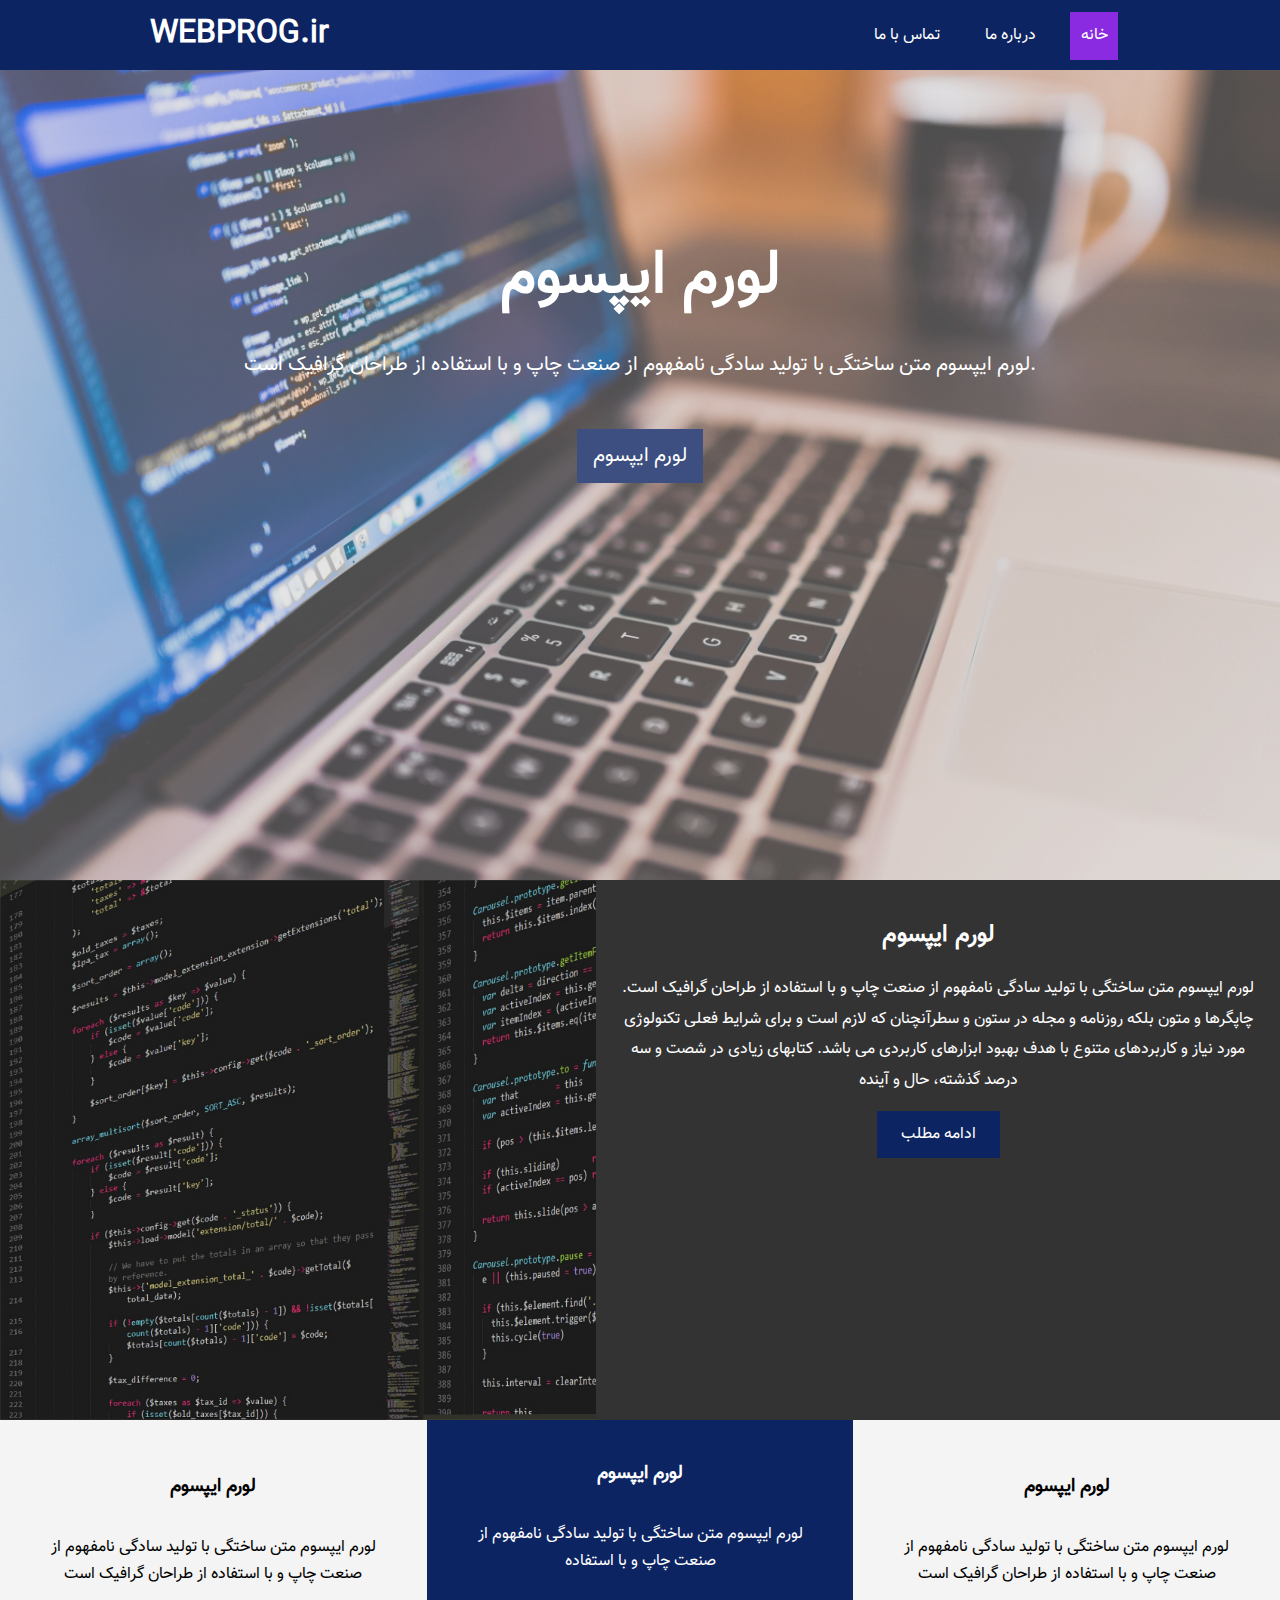
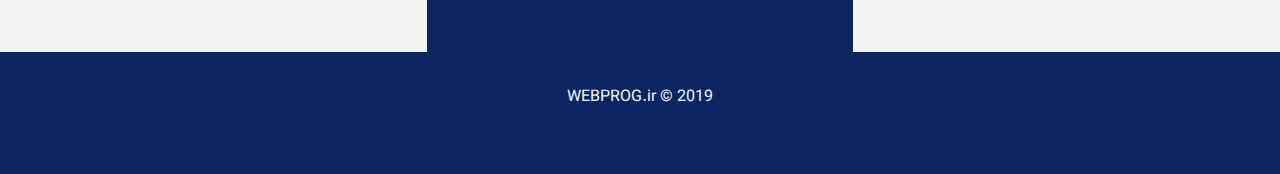
<file: html,css-responsive/html/home.html>
<!DOCTYPE html>
<html lang="en">
<head>
    <meta charset="UTF-8">
    <meta http-equiv="X-UA-Compatible" content="IE=edge">
    <meta name="viewport" content="width=device-width, initial-scale=1.0">
    <link
    rel="stylesheet"
    href="https://use.fontawesome.com/releases/v5.8.2/css/all.css"
    integrity="sha384-oS3vJWv+0UjzBfQzYUhtDYW+Pj2yciDJxpsK1OYPAYjqT085Qq/1cq5FLXAZQ7Ay"
    crossorigin="anonymous"
    />
    <link rel="stylesheet" href="../css/home.css"/>
    <link rel="stylesheet" media="screen and (max-width:580px)" href="../css/mobile-580.css"/>
    <link rel="stylesheet" media="screen and (max-width:768px)" href="../css/mobile768.css"/>
    <link rel="stylesheet" media="screen and (max-width:1100px)" href="../css/tablet1100.css"/>
    <title>Html , Css| Welcome</title>
    </head>
<body>
    <nav id="nav1" class="bg-light">
        <h1><a href="../html/home.html">WEBPROG.ir</a></h1>
        <div>
            <ul id="list"class="">
                <li><a  class="current" href="../html/home.html">خانه</a></li>
                <li><a href="../html/about.html">درباره ما</a></li>
                <li><a href="../html/tamas.html">تماس با ما</a></li>
            </ul>
        </div>
    </nav>
    <section id="showcase" class="p-2 ">
        <div >
            <h1 class="font-header">لورم ایپسوم</h1>
            <p class="font-para">لورم ایپسوم متن ساختگی با تولید سادگی نامفهوم از
                 صنعت چاپ و با استفاده از طراحان گرافیک است. </p>
            <div class="font-para"><a href="../html/about.html">لورم ایپسوم</a></div>
        </div>


    </section>

    <section id="section1" class="bg-dark">
        <div id="bg">
        <div class="img"></div>
        <div class="content-1 p-3">
            <h2>لورم ایپسوم</h2>
            <p>
                لورم ایپسوم متن ساختگی با تولید سادگی نامفهوم
                 از صنعت چاپ و با استفاده از طراحان گرافیک است. 
                چاپگرها و متون بلکه روزنامه و مجله در ستون و
                 سطرآنچنان که لازم است و برای شرایط فعلی تکنولوژی
                 مورد نیاز و کاربردهای متنوع با هدف بهبود
                                ابزارهای کاربردی می باشد. کتابهای زیادی
                 در شصت و سه درصد گذشته، حال و آینده</p>
            <div><a href="../html/about.html"> ادامه مطلب</a></div>
        </div></div>
    </section>
    <footer>
        <div id="features">
            <div class="fe-1">
                <i class="fas fa-code fa-3x p-5"></i>
                <h3 class="p-4">لورم ایپسوم</h3> 
                <p>لورم ایپسوم متن ساختگی با تولید سادگی نامفهوم از صنعت چاپ و
                     با استفاده از طراحان گرافیک است</p>
            </div>
            
            <div class="fe-1 foo">
                <i class="fas fa-laptop-code fa-3x"></i>
                <h3 class="p-4">لورم ایپسوم</h3>
                <p >لورم ایپسوم متن ساختگی
                     با تولید سادگی نامفهوم از صنعت چاپ و با استفاده</p>
            </div>

        
            <div class="fe-1 ">
                <i class="fas fa-database fa-3x p-5"></i>
                <h3 class="p-4">لورم ایپسوم</h3> 
                <p>لورم ایپسوم متن ساختگی با تولید سادگی نامفهوم از صنعت چاپ و
                     با استفاده از طراحان گرافیک است</p>
            </div>
            
        </div>

    </footer>
    <footer>
        <p class="bg-primery" id="About-foo">WEBPROG.ir &copy; 2019</p>
    </footer>

    </body>
</html>
</file>
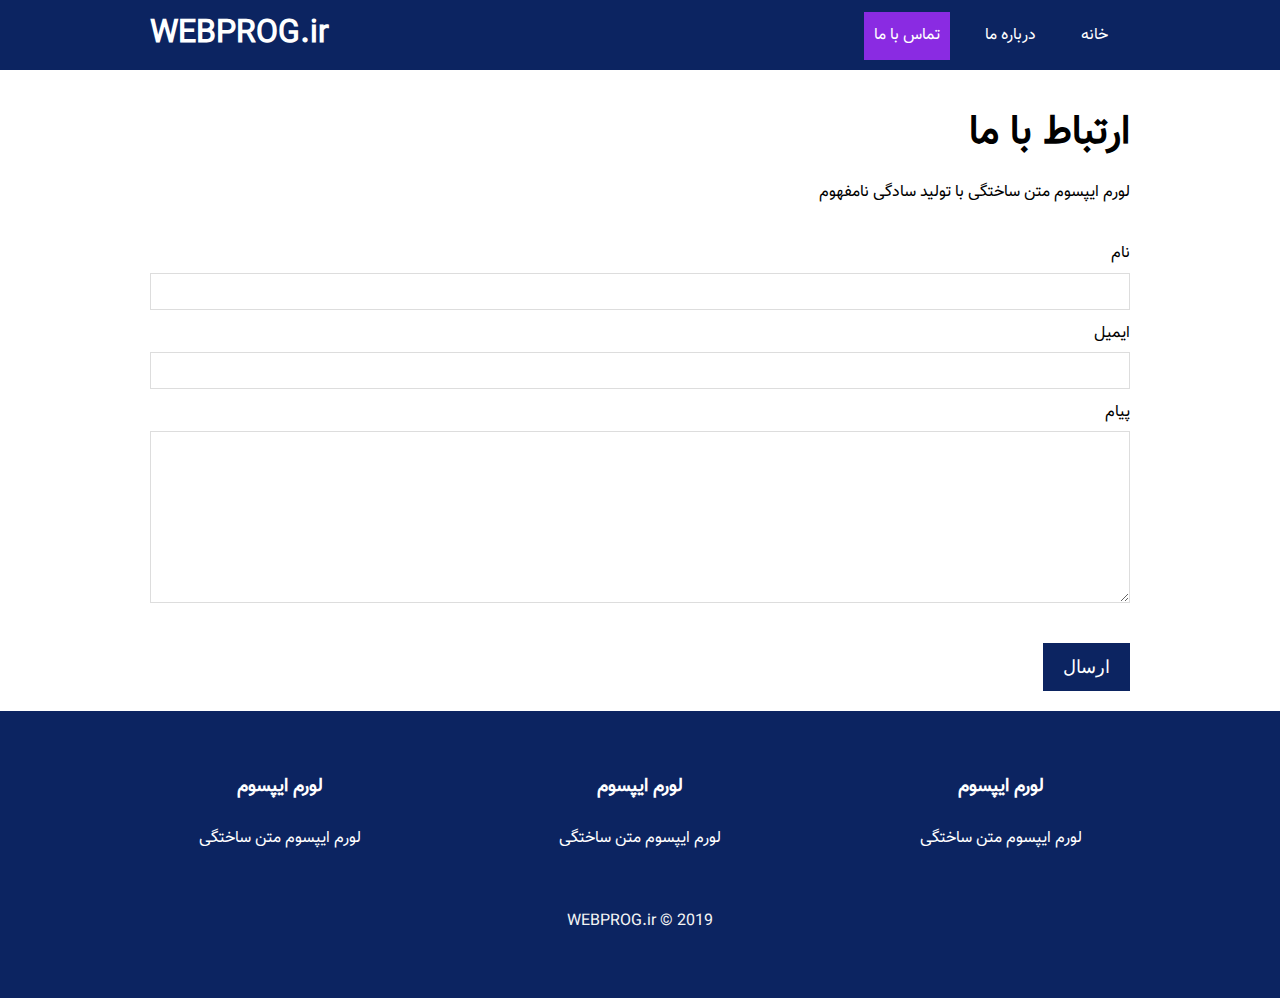
<file: html,css-responsive/html/tamas.html>
<!DOCTYPE html>
<html lang="en">
  <head>
    <meta charset="UTF-8" />
    <meta http-equiv="X-UA-Compatible" content="IE=edge" />
    <meta name="viewport" content="width=device-width, initial-scale=1.0" />
    <title>Contact</title>
    <link
    rel="stylesheet"
    href="https://use.fontawesome.com/releases/v5.8.2/css/all.css"
    integrity="sha384-oS3vJWv+0UjzBfQzYUhtDYW+Pj2yciDJxpsK1OYPAYjqT085Qq/1cq5FLXAZQ7Ay"
    crossorigin="anonymous"
  />
    <link rel="stylesheet" href="../css/home.css" />
    <link rel="stylesheet" media="screen and (max-width:768px)" href="../css/mobile768.css"/>
    <link rel="stylesheet" media="screen and (max-width:580px)" href="../css/mobile-580.css"/>
    <link rel="stylesheet" media="screen and (max-width:1100px)" href="../css/tablet1100.css"/>


  </head>
  <body>
    <nav id="nav1" class="bg-light">
      <h1><a href="../html/home.html">WEBPROG.ir</a></h1>
      <div>
        <ul id="list" >
          <li><a href="../html/home.html">خانه</a></li>
          <li><a href="../html/about.html">درباره ما</a></li>
          <li><a class="current" href="../html/tamas.html">تماس با ما</a></li>
        </ul>
      </div>
    </nav>
    <section id="Contact-showcase">
      <div class="p-11">
        <h1>ارتباط با ما</h1>
        <p>لورم ایپسوم متن ساختگی با تولید سادگی نامفهوم</p>
        <form id="con">
          <div class="f">
              <label for="name">نام</label>
            </div>
            <input type="text" id="name">
          <div class="f">
              <label for="email">ایمیل</label>
            </div>
            <input type="email" name="" id="email">
          <div class="f">
              <label for="textarea-1">پیام</label>
            </div>
            <textarea name="" id="textarea-1" cols="30" rows="10"></textarea>
            <div><button id="btn" type="submit">ارسال</button></div>
        </form>
      </div>
        </section>
        <footer>
          <div class="tamas-footer bg-light">
            <div class="item">
              <i class="fas fa-code fa-3x"></i>
              <h3>لورم ایپسوم</h3>
              <p>لورم ایپسوم متن ساختگی</p>
            </div>
            <div class="item" >
              <i class="fas fa-phone fa-3x"></i>
              <h3>لورم ایپسوم</h3>
              <p >لورم ایپسوم متن ساختگی</p>
            </div>
            <div class="item">
              <i class="fas fa-envelope fa-3x"></i>
              <h3>لورم ایپسوم</h3>
              <p>لورم ایپسوم متن ساختگی</p>
            </div>
          </div>
        </footer>
        <footer>
          <p class="bg-primery" id="About-foo">WEBPROG.ir &copy; 2019</p>
      </footer>
  </body>
</html>
</file>
<file: html,css-responsive/css/home.css>
@font-face {
  font-family: "Vazir";
  src: url("../font/Vazir.eot"); /* IE9 Compat Modes */
  src: url("../font/Vazir.eot?#iefix") format("embedded-opentype"),
    /* IE6-IE8 */ url("../font/Vazir.woff2") format("woff2"),
    /* Super Modern Browsers */ url("../font/Vazir.woff") format("woff"),
    /* Pretty Modern Browsers */ url("../font/Vazir.ttf") format("truetype"); /* Safari, Android, iOS */
}
/* Main Styling */
html,
body {
  font-family: "Vazir", Arial, Helvetica, sans-serif;
  line-height: 1.7em;
}
* {
  margin: 0;
  padding: 0;
  box-sizing: border-box;
}
.bg-light {
  background-color: #0c2461;
  color:white;
}
.bg-primery {
  background-color: #0c2461;
  color:#f4f4f4;
}
a {
  text-decoration: none;
  color: white;
}

#nav1 {
  display: flex;
  justify-content: space-between;
  height: 70px;
  padding: 0 150px;
}
#nav1 h1 {
  align-self: center;

}
#nav1 #list {
  list-style: none;
  display: flex;
  flex-direction: row-reverse;
  flex: 1;
    text-align: center;
}
#nav1 #list li {
  display: flex;
}
#nav1 #list li a {
  margin: 0.75rem;
  padding: 0.65rem;
}

#nav1 ul li a:hover,
#nav1 ul li a.current{
  background-color: blueviolet;
}

#showcase {
  background: #444 url("../img/showcase.jpg") no-repeat center center/cover;
  height: 90vh;
  opacity: 0.8;
  display: flex;
  flex-direction: column;
  align-items: center;
  color: white;
  text-align: center;
}
.p-1 {
  padding: 0 2rem;
}
.p-2 {
  padding: 100px;
}
.p-3 {
  padding: 2.5rem 1.5rem;
}

.p-4 {
  padding-bottom: 2.1rem ;
}
.p-5 {
  padding-bottom: 0.8rem ;
}
.p-6 {
  padding-bottom: 5.5rem ;
}
.p-7{
  padding: 50px 40px 20px 20px;
}
.p-8{
  padding-bottom: 1.5rem;
}
.p-9{
  padding: 8rem 7rem 4rem;
}
.p-11{
  padding: 50px 150px 20px 150px;
}
.font-header {
  font-size: 60px;
  line-height: 2.5em;
}
.font-para {
  font-size: 20px;
}

#showcase a {
  background-color: #0c2461;
  padding: 0.7rem 1rem;
}
#showcase a:hover{
  background-color:white;
  color: #888;
}
#showcase div {
  padding: 2em 0;
}
#section1 #bg {
  display: flex;
  flex: 1;
}
#section1 .img {
  background: url("../img/photo-1.jpg") no-repeat;
  background-size: cover;
  width: 150vw;
  height: 60vh;
}
.bg-dark {
  background-color: #333;
  color: white;
}

#section1 #bg .content-1 {
  display: flex;
  flex-direction: column;
  align-items: center;
  text-align: center;
  line-height: 1.9em;
}
#section1 #bg .content-1 h2,
p {
  padding: 0 0 1.5rem 0;
}
#section1 #bg .content-1 a {
  background-color: #0c2461;
  padding: 0.7rem 1.5rem;
}
#section1 #bg .content-1 a:hover{
  background-color:white;
  color: #888;
}
#features{
  display: flex;
  justify-content:space-between;
}
#features .fe-1{
  width: 45%;
  text-align: center;
  background-color:#f4f4f4;
  height: auto;
  padding: 2.5rem 3rem;
  display: flex;
  flex-direction: column;
}
#features .foo{
  background-color: #0c2461;
  color: white;
 }

#about{
  display: flex;
  justify-content: space-between;
  flex: 1;
  background-color: #f4f4f4;
  height: auto;
}
#about #ico{
  width: auto;
  font-size:55px;
  padding:20px 0 0 20px;
  
}
#about #content-2{
  text-align: right;
width:auto;
}
#about #content-2 h1{
  font-size: 40px;
}
#About-showcase{
background: #444 url("../img/test-bg.jpg") center center/cover;
height:auto;
text-align: center;
}
#About-showcase h1{
  color: white;
  font-size: 40px;
}
.m-1{
  margin-top: 40px;
}
.flex-1{
  display: flex;
  flex-direction: row-reverse;
}
#About-showcase .img{
  border-radius: 50%;
  height: 100px;

}
#About-showcase div{
  padding: 0.8rem 0.7rem 0.3rem;
  text-align: right;
  opacity: 0.9;
}
#About-foo{
  height: 13.5vh;
  text-align: center;
  padding: 2rem;
}
#Contact-showcase div{
  text-align: right;
}
#Contact-showcase #con{
  display: flex;
  flex-direction: column;
  /* background-color: aqua; */
}
#Contact-showcase h1{
  font-size: 40px;
  padding-bottom: 2rem;
}
#Contact-showcase .f{
  margin:10px 0 5px 0;
}
#Contact-showcase #con input,textarea {
  padding:10px;
border:1px solid #ddd;
/* width: 100%; */
  
} 
 #Contact-showcase #con #btn{
  margin-top: 40px;
  background: #0c2461;
  border: none;
  color: white;
  padding: 13px 20px;
  font-size: large;
 }
 .tamas-footer {
  display: flex;
    justify-content: space-evenly;
 }
 .tamas-footer .item{
  display: flex;
  flex-direction: column;
  align-items: center;
  margin-top: 50px ;
 }
 .tamas-footer .item i{
  padding-bottom: 12px;
 }
 .tamas-footer .item h3{
  padding-bottom: 25px;
 }
</file>
<file: html,css-responsive/css/mobile-580.css>
#nav1 {
    flex-direction: column;
  height: auto;
  
}
#nav1 #list{
    flex-direction: column;
}
#nav1 #list li{
    width: 100%;
justify-content: center;  
 border-bottom: 1px solid #444;  
}
#nav1 #list li a{
    padding: 0.4rem;
}
#nav1 h1{
    margin-top: 30px;

}
.font-header {
    font-size: 40px;
  }
  #about #ico{
    display: none;
  }
  #About-showcase h1{
    font-size: 30px;
  }
  .tamas-footer {
    flex-direction: column;
  }
  .tamas-footer{
    border-top: 1px #b3b1b1 solid;
  }
  .tamas-footer .item:nth-child(odd){
  color: black;
  background-color:#f4f4f4;
  margin-top: 0;
  padding-top: 20px;

  }
  .p-11{
    padding: 50px 20px 20px 20px;
  }
</file>
<file: html,css-responsive/css/mobile768.css>
#nav1 {
        padding :0 30px;
    flex-wrap: wrap;
    }
    
    
    #features .fe-1{
        width: auto;
    }
    #section1 .img{
        background: none;
        width: 0;
    }
    #section1 #bg{
        height: 400px;

    }
    #section1 div .content-1{
        text-align: center;
    }
    .p-7{
        padding: 50px 50px 20px 50px;
      }
      .p-9{
          padding: 4rem 3rem 4rem;
        }
         
      #about #content-2 h1{
        font-size: 30px;
      }
      #about #ico{
        font-size:40px;
      }
</file>
<file: html,css-responsive/css/tablet1100.css>
#about #content-2 h1{
    font-size: 30px;
  }
  .p-11{
    padding: 50px 40px 20px 40px;
  }
</file>
